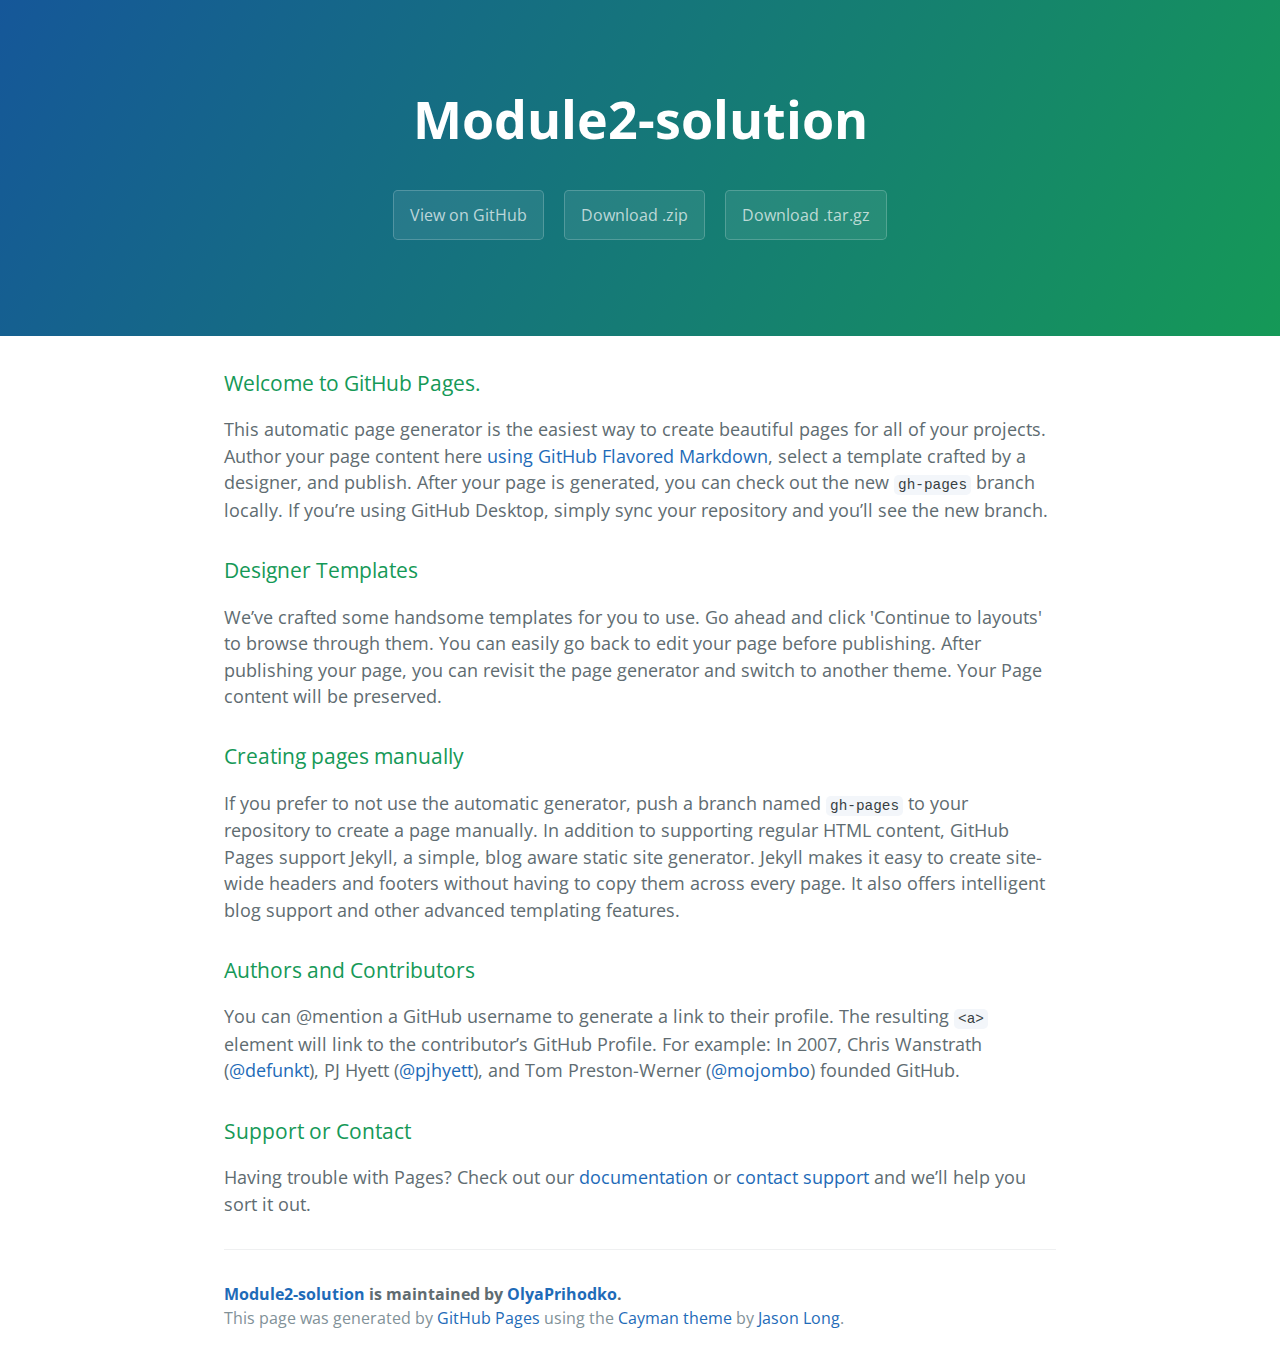
<file: index.html>
<!DOCTYPE html>
<html lang="en-us">
  <head>
    <meta charset="UTF-8">
    <title>Module2-solution by OlyaPrihodko</title>
    <meta name="viewport" content="width=device-width, initial-scale=1">
    <link rel="stylesheet" type="text/css" href="stylesheets/normalize.css" media="screen">
    <link href='https://fonts.googleapis.com/css?family=Open+Sans:400,700' rel='stylesheet' type='text/css'>
    <link rel="stylesheet" type="text/css" href="stylesheets/stylesheet.css" media="screen">
    <link rel="stylesheet" type="text/css" href="stylesheets/github-light.css" media="screen">
  </head>
  <body>
    <section class="page-header">
      <h1 class="project-name">Module2-solution</h1>
      <h2 class="project-tagline"></h2>
      <a href="https://github.com/OlyaPrihodko/module2-solution" class="btn">View on GitHub</a>
      <a href="https://github.com/OlyaPrihodko/module2-solution/zipball/master" class="btn">Download .zip</a>
      <a href="https://github.com/OlyaPrihodko/module2-solution/tarball/master" class="btn">Download .tar.gz</a>
    </section>

    <section class="main-content">
      <h3>
<a id="welcome-to-github-pages" class="anchor" href="#welcome-to-github-pages" aria-hidden="true"><span aria-hidden="true" class="octicon octicon-link"></span></a>Welcome to GitHub Pages.</h3>

<p>This automatic page generator is the easiest way to create beautiful pages for all of your projects. Author your page content here <a href="https://guides.github.com/features/mastering-markdown/">using GitHub Flavored Markdown</a>, select a template crafted by a designer, and publish. After your page is generated, you can check out the new <code>gh-pages</code> branch locally. If you’re using GitHub Desktop, simply sync your repository and you’ll see the new branch.</p>

<h3>
<a id="designer-templates" class="anchor" href="#designer-templates" aria-hidden="true"><span aria-hidden="true" class="octicon octicon-link"></span></a>Designer Templates</h3>

<p>We’ve crafted some handsome templates for you to use. Go ahead and click 'Continue to layouts' to browse through them. You can easily go back to edit your page before publishing. After publishing your page, you can revisit the page generator and switch to another theme. Your Page content will be preserved.</p>

<h3>
<a id="creating-pages-manually" class="anchor" href="#creating-pages-manually" aria-hidden="true"><span aria-hidden="true" class="octicon octicon-link"></span></a>Creating pages manually</h3>

<p>If you prefer to not use the automatic generator, push a branch named <code>gh-pages</code> to your repository to create a page manually. In addition to supporting regular HTML content, GitHub Pages support Jekyll, a simple, blog aware static site generator. Jekyll makes it easy to create site-wide headers and footers without having to copy them across every page. It also offers intelligent blog support and other advanced templating features.</p>

<h3>
<a id="authors-and-contributors" class="anchor" href="#authors-and-contributors" aria-hidden="true"><span aria-hidden="true" class="octicon octicon-link"></span></a>Authors and Contributors</h3>

<p>You can @mention a GitHub username to generate a link to their profile. The resulting <code>&lt;a&gt;</code> element will link to the contributor’s GitHub Profile. For example: In 2007, Chris Wanstrath (<a href="https://github.com/defunkt" class="user-mention">@defunkt</a>), PJ Hyett (<a href="https://github.com/pjhyett" class="user-mention">@pjhyett</a>), and Tom Preston-Werner (<a href="https://github.com/mojombo" class="user-mention">@mojombo</a>) founded GitHub.</p>

<h3>
<a id="support-or-contact" class="anchor" href="#support-or-contact" aria-hidden="true"><span aria-hidden="true" class="octicon octicon-link"></span></a>Support or Contact</h3>

<p>Having trouble with Pages? Check out our <a href="https://help.github.com/pages">documentation</a> or <a href="https://github.com/contact">contact support</a> and we’ll help you sort it out.</p>

      <footer class="site-footer">
        <span class="site-footer-owner"><a href="https://github.com/OlyaPrihodko/module2-solution">Module2-solution</a> is maintained by <a href="https://github.com/OlyaPrihodko">OlyaPrihodko</a>.</span>

        <span class="site-footer-credits">This page was generated by <a href="https://pages.github.com">GitHub Pages</a> using the <a href="https://github.com/jasonlong/cayman-theme">Cayman theme</a> by <a href="https://twitter.com/jasonlong">Jason Long</a>.</span>
      </footer>

    </section>

  
  </body>
</html>
</file>
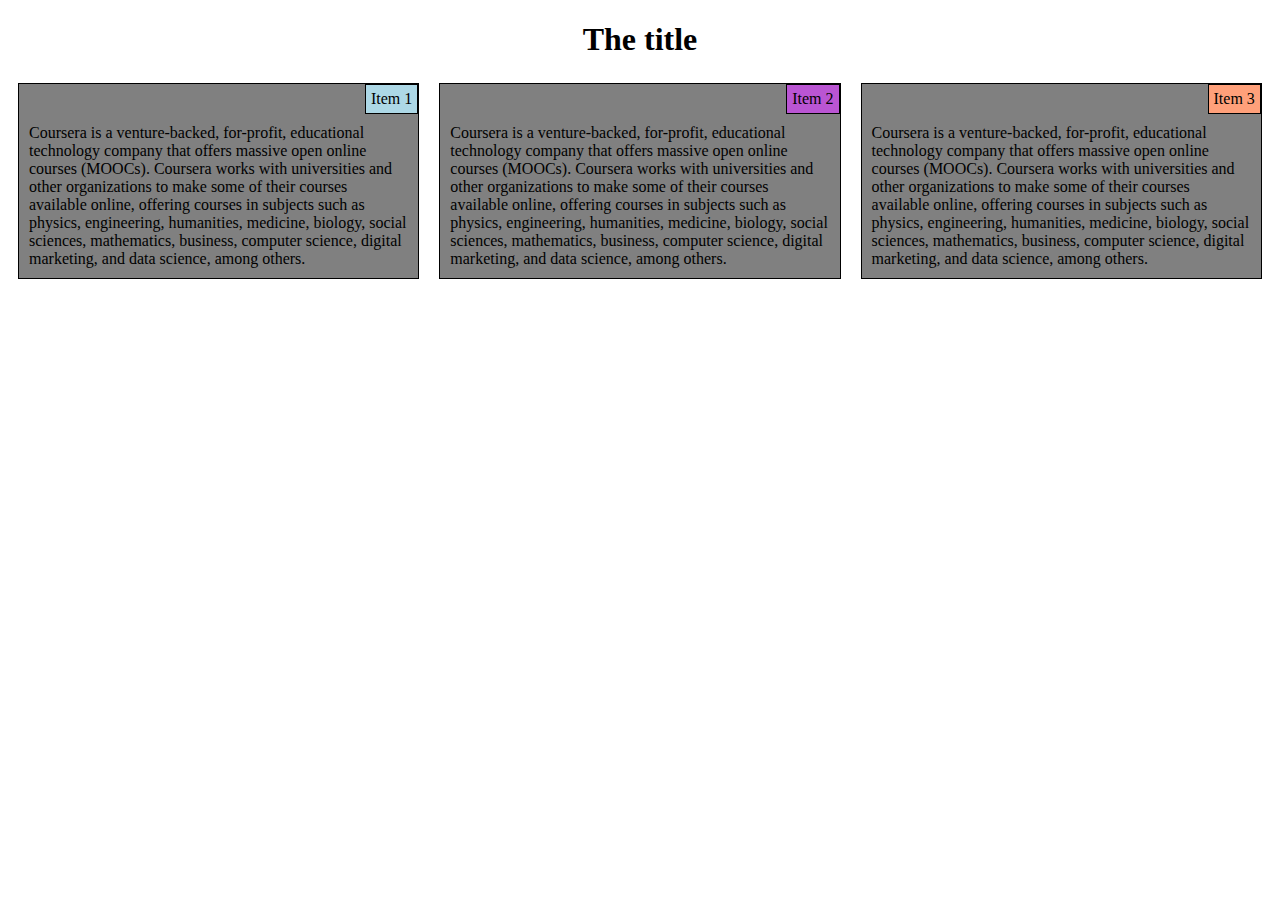
<file: task/index.html>
<!DOCTYPE html>
<html>
	<head>
		<meta charset="utf-8">
		<meta name="viewport" content="width=device-width initial-scale=1">
		<title>Module2-solution</title>
		<link rel="stylesheet" type="text/css" href="css/style.css">
	</head>
<body>
	<h1>The title</h1>
	<div class="container">
		<div class="row">
		<div class="col-lg-4 col-md-6 col-sm-12">
			<div id="div" >
				<p id="p1">Item 1</p>
				<section>
					Coursera is a venture-backed, for-profit, educational technology company that offers massive open online courses (MOOCs). Coursera works with universities and other organizations to make some of their courses available online, offering courses in subjects such as physics, engineering, humanities, medicine, biology, social sciences, mathematics, business, computer science, digital marketing, and data science, among others.
				</section>
			</div>
		</div>
		<div class="col-lg-4 col-md-6 col-sm-12">
			<div id="div" >
				<p id="p2">Item 2</p>
				<section>
					Coursera is a venture-backed, for-profit, educational technology company that offers massive open online courses (MOOCs). Coursera works with universities and other organizations to make some of their courses available online, offering courses in subjects such as physics, engineering, humanities, medicine, biology, social sciences, mathematics, business, computer science, digital marketing, and data science, among others.
				</section>
			</div>
		</div>
		<div class="col-lg-4 col-md-12 col-sm-12">
			<div id="div" >
				<p id="p3">Item 3</p>
				<section>
					Coursera is a venture-backed, for-profit, educational technology company that offers massive open online courses (MOOCs). Coursera works with universities and other organizations to make some of their courses available online, offering courses in subjects such as physics, engineering, humanities, medicine, biology, social sciences, mathematics, business, computer science, digital marketing, and data science, among others.
				</section>
			</div>
		</div>
	</div>
</body>
</html>
</file>
<file: stylesheets/stylesheet.css>
* {
  box-sizing: border-box; }

body {
  padding: 0;
  margin: 0;
  font-family: "Open Sans", "Helvetica Neue", Helvetica, Arial, sans-serif;
  font-size: 16px;
  line-height: 1.5;
  color: #606c71; }

a {
  color: #1e6bb8;
  text-decoration: none; }
  a:hover {
    text-decoration: underline; }

.btn {
  display: inline-block;
  margin-bottom: 1rem;
  color: rgba(255, 255, 255, 0.7);
  background-color: rgba(255, 255, 255, 0.08);
  border-color: rgba(255, 255, 255, 0.2);
  border-style: solid;
  border-width: 1px;
  border-radius: 0.3rem;
  transition: color 0.2s, background-color 0.2s, border-color 0.2s; }
  .btn + .btn {
    margin-left: 1rem; }

.btn:hover {
  color: rgba(255, 255, 255, 0.8);
  text-decoration: none;
  background-color: rgba(255, 255, 255, 0.2);
  border-color: rgba(255, 255, 255, 0.3); }

@media screen and (min-width: 64em) {
  .btn {
    padding: 0.75rem 1rem; } }

@media screen and (min-width: 42em) and (max-width: 64em) {
  .btn {
    padding: 0.6rem 0.9rem;
    font-size: 0.9rem; } }

@media screen and (max-width: 42em) {
  .btn {
    display: block;
    width: 100%;
    padding: 0.75rem;
    font-size: 0.9rem; }
    .btn + .btn {
      margin-top: 1rem;
      margin-left: 0; } }

.page-header {
  color: #fff;
  text-align: center;
  background-color: #159957;
  background-image: linear-gradient(120deg, #155799, #159957); }

@media screen and (min-width: 64em) {
  .page-header {
    padding: 5rem 6rem; } }

@media screen and (min-width: 42em) and (max-width: 64em) {
  .page-header {
    padding: 3rem 4rem; } }

@media screen and (max-width: 42em) {
  .page-header {
    padding: 2rem 1rem; } }

.project-name {
  margin-top: 0;
  margin-bottom: 0.1rem; }

@media screen and (min-width: 64em) {
  .project-name {
    font-size: 3.25rem; } }

@media screen and (min-width: 42em) and (max-width: 64em) {
  .project-name {
    font-size: 2.25rem; } }

@media screen and (max-width: 42em) {
  .project-name {
    font-size: 1.75rem; } }

.project-tagline {
  margin-bottom: 2rem;
  font-weight: normal;
  opacity: 0.7; }

@media screen and (min-width: 64em) {
  .project-tagline {
    font-size: 1.25rem; } }

@media screen and (min-width: 42em) and (max-width: 64em) {
  .project-tagline {
    font-size: 1.15rem; } }

@media screen and (max-width: 42em) {
  .project-tagline {
    font-size: 1rem; } }

.main-content :first-child {
  margin-top: 0; }
.main-content img {
  max-width: 100%; }
.main-content h1, .main-content h2, .main-content h3, .main-content h4, .main-content h5, .main-content h6 {
  margin-top: 2rem;
  margin-bottom: 1rem;
  font-weight: normal;
  color: #159957; }
.main-content p {
  margin-bottom: 1em; }
.main-content code {
  padding: 2px 4px;
  font-family: Consolas, "Liberation Mono", Menlo, Courier, monospace;
  font-size: 0.9rem;
  color: #383e41;
  background-color: #f3f6fa;
  border-radius: 0.3rem; }
.main-content pre {
  padding: 0.8rem;
  margin-top: 0;
  margin-bottom: 1rem;
  font: 1rem Consolas, "Liberation Mono", Menlo, Courier, monospace;
  color: #567482;
  word-wrap: normal;
  background-color: #f3f6fa;
  border: solid 1px #dce6f0;
  border-radius: 0.3rem; }
  .main-content pre > code {
    padding: 0;
    margin: 0;
    font-size: 0.9rem;
    color: #567482;
    word-break: normal;
    white-space: pre;
    background: transparent;
    border: 0; }
.main-content .highlight {
  margin-bottom: 1rem; }
  .main-content .highlight pre {
    margin-bottom: 0;
    word-break: normal; }
.main-content .highlight pre, .main-content pre {
  padding: 0.8rem;
  overflow: auto;
  font-size: 0.9rem;
  line-height: 1.45;
  border-radius: 0.3rem; }
.main-content pre code, .main-content pre tt {
  display: inline;
  max-width: initial;
  padding: 0;
  margin: 0;
  overflow: initial;
  line-height: inherit;
  word-wrap: normal;
  background-color: transparent;
  border: 0; }
  .main-content pre code:before, .main-content pre code:after, .main-content pre tt:before, .main-content pre tt:after {
    content: normal; }
.main-content ul, .main-content ol {
  margin-top: 0; }
.main-content blockquote {
  padding: 0 1rem;
  margin-left: 0;
  color: #819198;
  border-left: 0.3rem solid #dce6f0; }
  .main-content blockquote > :first-child {
    margin-top: 0; }
  .main-content blockquote > :last-child {
    margin-bottom: 0; }
.main-content table {
  display: block;
  width: 100%;
  overflow: auto;
  word-break: normal;
  word-break: keep-all; }
  .main-content table th {
    font-weight: bold; }
  .main-content table th, .main-content table td {
    padding: 0.5rem 1rem;
    border: 1px solid #e9ebec; }
.main-content dl {
  padding: 0; }
  .main-content dl dt {
    padding: 0;
    margin-top: 1rem;
    font-size: 1rem;
    font-weight: bold; }
  .main-content dl dd {
    padding: 0;
    margin-bottom: 1rem; }
.main-content hr {
  height: 2px;
  padding: 0;
  margin: 1rem 0;
  background-color: #eff0f1;
  border: 0; }

@media screen and (min-width: 64em) {
  .main-content {
    max-width: 64rem;
    padding: 2rem 6rem;
    margin: 0 auto;
    font-size: 1.1rem; } }

@media screen and (min-width: 42em) and (max-width: 64em) {
  .main-content {
    padding: 2rem 4rem;
    font-size: 1.1rem; } }

@media screen and (max-width: 42em) {
  .main-content {
    padding: 2rem 1rem;
    font-size: 1rem; } }

.site-footer {
  padding-top: 2rem;
  margin-top: 2rem;
  border-top: solid 1px #eff0f1; }

.site-footer-owner {
  display: block;
  font-weight: bold; }

.site-footer-credits {
  color: #819198; }

@media screen and (min-width: 64em) {
  .site-footer {
    font-size: 1rem; } }

@media screen and (min-width: 42em) and (max-width: 64em) {
  .site-footer {
    font-size: 1rem; } }

@media screen and (max-width: 42em) {
  .site-footer {
    font-size: 0.9rem; } }
</file>
<file: stylesheets/github-light.css>
/*
The MIT License (MIT)

Copyright (c) 2016 GitHub, Inc.

Permission is hereby granted, free of charge, to any person obtaining a copy
of this software and associated documentation files (the "Software"), to deal
in the Software without restriction, including without limitation the rights
to use, copy, modify, merge, publish, distribute, sublicense, and/or sell
copies of the Software, and to permit persons to whom the Software is
furnished to do so, subject to the following conditions:

The above copyright notice and this permission notice shall be included in all
copies or substantial portions of the Software.

THE SOFTWARE IS PROVIDED "AS IS", WITHOUT WARRANTY OF ANY KIND, EXPRESS OR
IMPLIED, INCLUDING BUT NOT LIMITED TO THE WARRANTIES OF MERCHANTABILITY,
FITNESS FOR A PARTICULAR PURPOSE AND NONINFRINGEMENT. IN NO EVENT SHALL THE
AUTHORS OR COPYRIGHT HOLDERS BE LIABLE FOR ANY CLAIM, DAMAGES OR OTHER
LIABILITY, WHETHER IN AN ACTION OF CONTRACT, TORT OR OTHERWISE, ARISING FROM,
OUT OF OR IN CONNECTION WITH THE SOFTWARE OR THE USE OR OTHER DEALINGS IN THE
SOFTWARE.

*/

.pl-c /* comment */ {
  color: #969896;
}

.pl-c1 /* constant, variable.other.constant, support, meta.property-name, support.constant, support.variable, meta.module-reference, markup.raw, meta.diff.header */,
.pl-s .pl-v /* string variable */ {
  color: #0086b3;
}

.pl-e /* entity */,
.pl-en /* entity.name */ {
  color: #795da3;
}

.pl-smi /* variable.parameter.function, storage.modifier.package, storage.modifier.import, storage.type.java, variable.other */,
.pl-s .pl-s1 /* string source */ {
  color: #333;
}

.pl-ent /* entity.name.tag */ {
  color: #63a35c;
}

.pl-k /* keyword, storage, storage.type */ {
  color: #a71d5d;
}

.pl-s /* string */,
.pl-pds /* punctuation.definition.string, string.regexp.character-class */,
.pl-s .pl-pse .pl-s1 /* string punctuation.section.embedded source */,
.pl-sr /* string.regexp */,
.pl-sr .pl-cce /* string.regexp constant.character.escape */,
.pl-sr .pl-sre /* string.regexp source.ruby.embedded */,
.pl-sr .pl-sra /* string.regexp string.regexp.arbitrary-repitition */ {
  color: #183691;
}

.pl-v /* variable */ {
  color: #ed6a43;
}

.pl-id /* invalid.deprecated */ {
  color: #b52a1d;
}

.pl-ii /* invalid.illegal */ {
  color: #f8f8f8;
  background-color: #b52a1d;
}

.pl-sr .pl-cce /* string.regexp constant.character.escape */ {
  font-weight: bold;
  color: #63a35c;
}

.pl-ml /* markup.list */ {
  color: #693a17;
}

.pl-mh /* markup.heading */,
.pl-mh .pl-en /* markup.heading entity.name */,
.pl-ms /* meta.separator */ {
  font-weight: bold;
  color: #1d3e81;
}

.pl-mq /* markup.quote */ {
  color: #008080;
}

.pl-mi /* markup.italic */ {
  font-style: italic;
  color: #333;
}

.pl-mb /* markup.bold */ {
  font-weight: bold;
  color: #333;
}

.pl-md /* markup.deleted, meta.diff.header.from-file */ {
  color: #bd2c00;
  background-color: #ffecec;
}

.pl-mi1 /* markup.inserted, meta.diff.header.to-file */ {
  color: #55a532;
  background-color: #eaffea;
}

.pl-mdr /* meta.diff.range */ {
  font-weight: bold;
  color: #795da3;
}

.pl-mo /* meta.output */ {
  color: #1d3e81;
}
</file>
<file: task/css/style.css>
* {
	box-sizing: border-box;
}
h1 {
	margin-bottom: 15px;
	text-align: center;
}
p {
	border: 1px solid black;
	float: right;
	margin: 0px;
	padding: 5px;
}
section {
	clear: right;
	padding: 10px;	
}
#div {
	border: 1px black solid;
	background: gray;
	margin: 10px;
	overflow: auto;
}
#p1 {
	background: lightblue;
}
#p2 {
	background: mediumorchid;
}
#p3 {
	background: lightsalmon;
}
@media (min-width: 992px) {
	.col-lg-4 {
		float: left;
	}
	.col-lg-4 {
		width: 33.33%;
	}
}
@media (min-width: 768px) and (max-width: 991px) {
	.col-md-6, .col-md-12{
		float: left;
	}
	.col-md-6 {
		width: 50%;
	}
	.col-md-12 {
		width: 100%;
	}
}
@media (max-width: 767px) {
	.col-sm-12 {
		float: left;
	}
	.col-sm-12 {
		width: 100%;
	}
}
</file>
